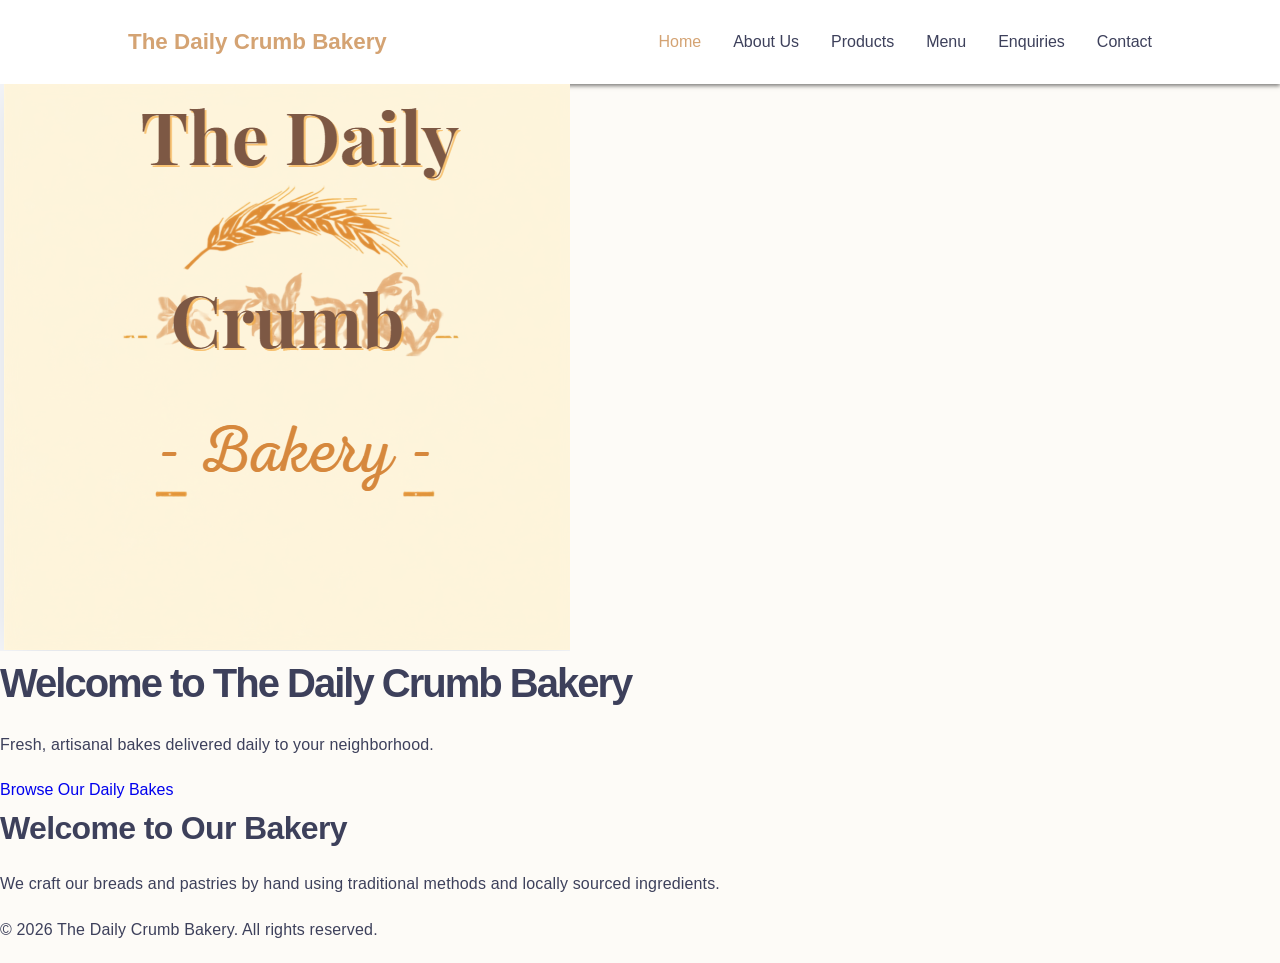
<file: index.html>
<!DOCTYPE html>
<html lang="en">
<head>
    <link rel="stylesheet" href="css/styles.css">
    <meta charset="UTF-8">
    <meta name="viewport" content="width=device-width, initial-scale=1.0">
    <title>The Daily Crumb Bakery | Artisanal Bakes</title>
    <meta name="description" content="Welcome to The Daily Crumb Bakery. We craft our breads and pastries by hand using traditional 36-hour slow fermentation sourdough loaves fresh every morning.">
    <meta name="keywords" content="Bakery Johannesburg, Artisanal Bakes, Freshly Baked Goods, Sourdough Bread, Pastries, Cakes, Muffins, Croissants, Local Bakery, Daily Bakes">
</head>
<body>

    <!--- Navigation Bar --->
    <nav class="navbar">
        <div class="nav-logo">The Daily Crumb Bakery</div>
        <ul class="nav-links">
            <li><a href="index.html" class="active">Home</a></li>
            <li><a href="about.html">About Us</a></li>
            <li><a href="products.html">Products</a></li>
            <li><a href="menu.html">Menu</a></li>
            <li><a href="enquiry.html">Enquiries</a></li>
            <li><a href="contact.html">Contact</a></li>
        </ul>
    </nav>


    <!-- Image Banner -->
    <div class="image-banner">
        <img src="images/logo.png" alt="The Daily Crumb Bakery">
    </div>

    <!--- Hero Section --->
    <header class="hero-section">
        <div class="hero-content">
        <h1>Welcome to The Daily Crumb Bakery</h1>
        <p>Fresh, artisanal bakes delivered daily to your neighborhood.</p>
        <a href="products.html" class="btn">Browse Our Daily Bakes</a>
        </div>
    </header>

    <!--- Main Content Area--->
    <main>
        <section class="main-content">
            <section class="welcome-intro">
                <h2>Welcome to Our Bakery</h2>
                <p>We craft our breads and pastries by hand using traditional methods and locally sourced ingredients.</p>
            </section>
        </section>
    </main>

    <!--- Footer --->
    <footer class="footer">
        <p>&copy; 2026 The Daily Crumb Bakery. All rights reserved.</p>
    </footer>

    <!--- JavaScript --->
    <script src="js/main.js"></script>

</body>
</html>
</file>
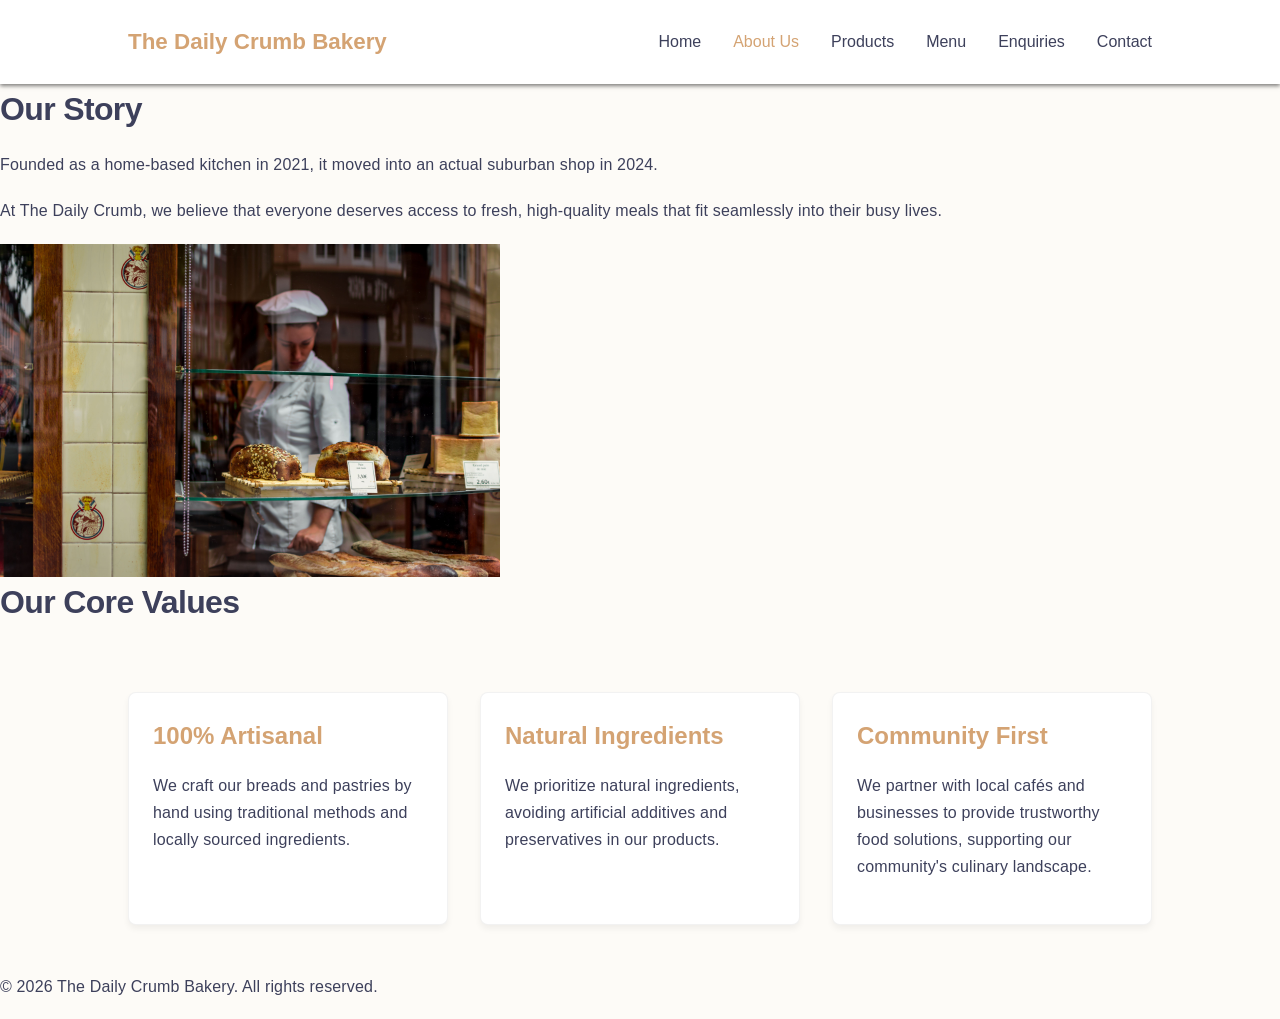
<file: about.html>
<!DOCTYPE html>
<html lang="en">
<head>
    <link rel="stylesheet" href="css/styles.css">
    <meta charset="UTF-8">
    <meta name="viewport" content="width=device-width, initial-scale=1.0">
    <title>About Us | The Daily Crumb Bakery</title>
    <meta name="description" content="Learn more about The Daily Crumb Bakery and our commitment to creating fresh, artisanal baked goods.">
    <meta name="keywords" content="Bakery history, unblended ingredients, artisanal baking values, local bakery team.">
</head>
<body>
    <!--- Navigation Bar --->
    <nav class="navbar">
        <div class="nav-logo">The Daily Crumb Bakery</div>
        <ul class="nav-links">
            <li><a href="index.html">Home</a></li>
            <li><a href="about.html" class="active">About Us</a></li>
            <li><a href="products.html">Products</a></li>
            <li><a href="menu.html">Menu</a></li>
            <li><a href="enquiry.html">Enquiries</a></li>
            <li><a href="contact.html">Contact</a></li>
        </ul>
    </nav>

    <!--- About Us Section --->
    <main class ="main-content">
        
        <!--- About Us Story and History --->
        <section class="about-story">
            <div class="about-text">
                <h2>Our Story</h2>
                <p>Founded as a home-based kitchen in 2021, it moved into an actual suburban shop in 2024. </p>
                <p>At The Daily Crumb, we believe that everyone deserves access to fresh, high-quality meals that fit seamlessly into their busy lives. </p>
            </div>
            <div class="about-image">
                <img src="images/BakersAtWork.jpg" alt="About Us" width="500" height="300">
            </div>
        </section>

        <!--- About Us Mission and Values --->
        <section class="about-values">
            <h2>Our Core Values</h2>
            <div class="values-grid">
                <div class="value-card">
                    <h3>100% Artisanal</h3>
                    <p>We craft our breads and pastries by hand using traditional methods and locally sourced ingredients.</p>
                </div>
                <div class="value-card">
                    <h3>Natural Ingredients</h3>
                    <p>We prioritize natural ingredients, avoiding artificial additives and preservatives in our products.</p>
                </div>
                <div class="value-card">
                    <h3>Community First</h3>
                    <p>We partner with local cafés and businesses to provide trustworthy food solutions, supporting our community's culinary landscape.</p>
                </div>
            </div>
        </section>
    </main>

    <!--- Footer --->
    <footer class="footer">
        <p>&copy; 2026 The Daily Crumb Bakery. All rights reserved.</p>
    </footer>

    <!--- JavaScript --->
    <script src="js/main.js"></script>
</body>
</file>
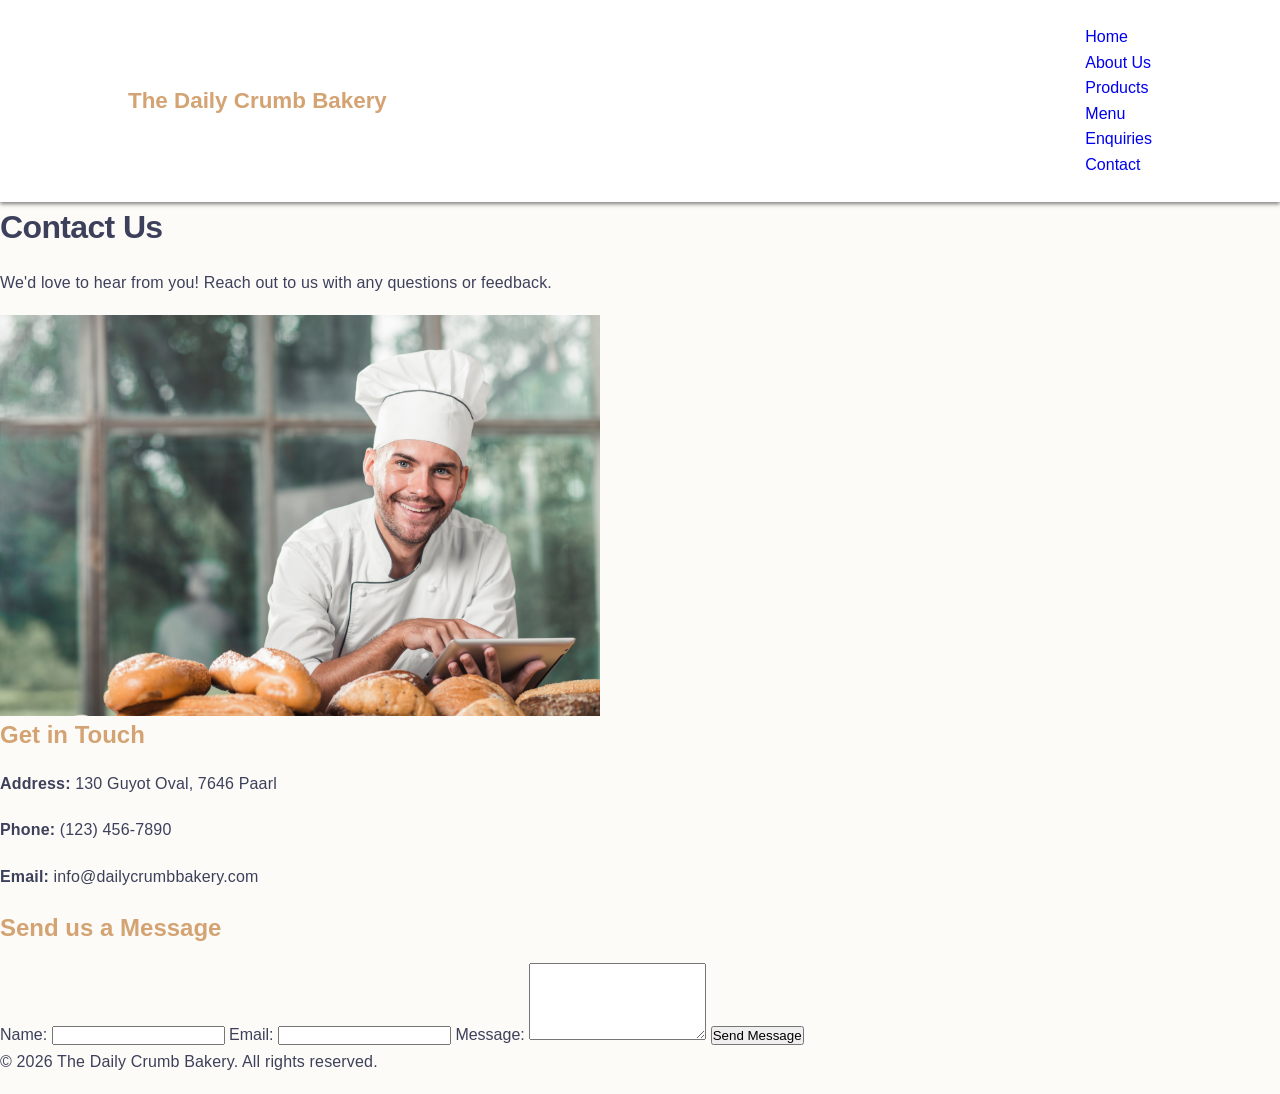
<file: contact.html>
<!DOCTYPE html>
<html lang="en">
<head>
    <link rel="stylesheet" href="css/styles.css">
    <meta charset="UTF-8">
    <meta name="viewport" content="width=device-width, initial-scale=1.0">
    <title>Contact | The Daily Crumb Bakery</title>
    <meta name="description" content="Get in touch with The Daily Crumb Bakery. Contact us for inquiries, feedback, or to learn more about our artisanal baked goods.">
    <meta name="keywords" content="Bakery contact, Customer inquiries, Feedback, Artisanal baked goods, Bakery support, Contact information">
</head>
<body>
    <!--- Navigation Bar --->
    <nav class="navbar">
        <div class="nav-logo">The Daily Crumb Bakery</div>
        <ul>
            <li><a href="index.html">Home</a></li>
            <li><a href="about.html">About Us</a></li>
            <li><a href="products.html">Products</a></li>
            <li><a href="menu.html">Menu</a></li>
            <li><a href="enquiry.html">Enquiries</a></li>
            <li><a href="contact.html" class="active">Contact</a></li>
        </ul>
    </nav>

    <!-- Main Contact Content -->
    <main class="main-content">
        <section class="contact-intro">
            <h2>Contact Us</h2>
            <p>We'd love to hear from you! Reach out to us with any questions or feedback.</p>
        </section>

        <!-- Contact Image -->
        <section class="contact-image">
            <img src="images/smiling.jpg" alt="Contact Us" width="600" height="400">
        </section>

        <!-- Contact Information -->
        <section class="contact-info">
            <h3>Get in Touch</h3>
            <p><strong>Address:</strong> 130 Guyot Oval, 7646 Paarl</p>
            <p><strong>Phone:</strong> (123) 456-7890</p>
            <p><strong>Email:</strong> info@dailycrumbbakery.com</p>
        </section>

        <!-- Contact Form -->
        <section class="contact-form">
            <h3>Send us a Message</h3>
            <form action="#" method="post">
                <label for="name">Name:</label>
                <input type="text" id="name" name="name" required>

                <label for="email">Email:</label>
                <input type="email" id="email" name="email" required>

                <label for="message">Message:</label>
                <textarea id="message" name="message" rows="5" required></textarea>

                <button type "submit">Send Message</button>
            </form>
        </section>

    </main>

    <!--- Footer --->
    <footer class "footer">
        <p>&copy; 2026 The Daily Crumb Bakery. All rights reserved.</p>
    </footer>

    <!--- JavaScript --->
    <script src="js/main.js"></script>
</body>
</file>
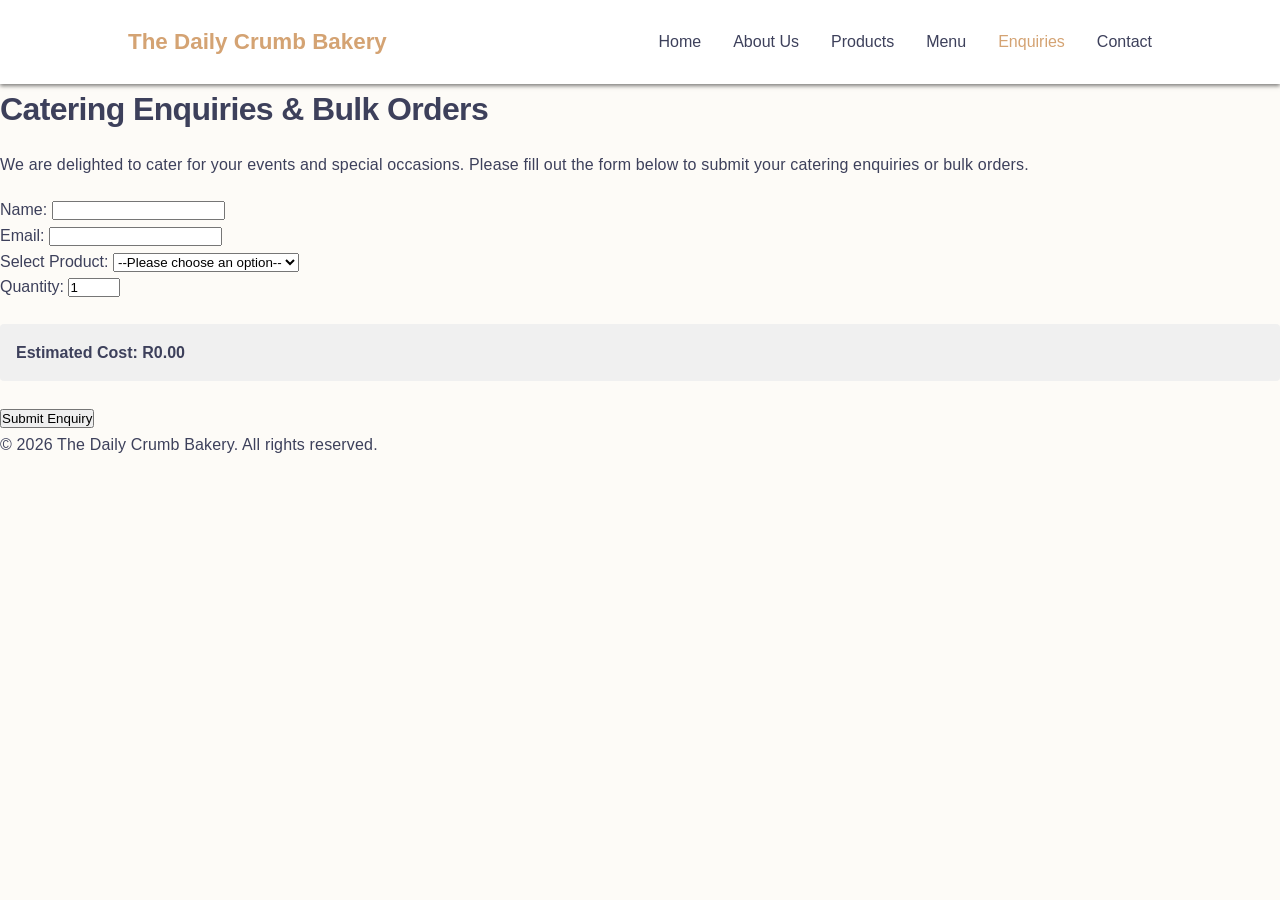
<file: enquiry.html>
<!DOCTYPE html>
<html lang="en">
<head>
    <meta charset="UTF-8">
    <meta name="viewport" content="width=device-width, initial-scale=1.0">
    <title>Catering Enquiries & Bulk Orders | The Daily Crumb Bakery</title>
    <meta name="description" content="Submit your catering enquiries and bulk orders to The Daily Crumb Bakery. We offer a variety of baked goods for events, parties, and special occasions.">
    <meta name="keywords" content="Catering enquiries, Bulk orders, Bakery catering, Event catering, Party orders, Special occasion baked goods, Custom bakery orders">
    <link rel="stylesheet" href="css/styles.css">
</head>
<body>

    <!--- Navigation Bar --->
    <nav class="navbar">
        <div class="nav-logo">The Daily Crumb Bakery</div>
        <ul class="nav-links">
            <li><a href="index.html">Home</a></li>
            <li><a href="about.html">About Us</a></li>
            <li><a href="products.html">Products</a></li>
            <li><a href="menu.html">Menu</a></li>
            <li><a href="enquiry.html" class="active">Enquiries</a></li>
            <li><a href="contact.html">Contact</a></li>
        </ul>
    </nav>

    <!-- Main Enquiry Content -->
    <main class="main-content">
        <section class="enquiry-intro">
            <h2>Catering Enquiries & Bulk Orders</h2>
            <p>We are delighted to cater for your events and special occasions. Please fill out the form below to submit your catering enquiries or bulk orders.</p>
        </section>

        <!-- Enquiry Form -->
         <section class="feedback-form-section">
            <form id="enquiryForm" class="contact-form">

                <div class="form-group">
                    <label for="name">Name:</label>
                    <input type="text" id="name" name="name" required minlength="3" maxlength="100">
                </div>

                <div class="form-group">
                    <label for="email">Email:</label>
                    <input type="email" id="email" name="email" required>
                </div>

                <div class="form-group">
                    <label for="productSelect">Select Product:</label>
                    <select id="productSelect" name="productSelect" required>
                        <option value="">--Please choose an option--</option>
                        <option value="chocolateCake">Chocolate Cake</option>
                        <option value="blueberryMuffins">Blueberry Muffins</option>
                        <option value="sourdoughBread">Sourdough Bread</option>
                        <option value="croissants">Croissants</option>
                        <option value="customOrder">Custom Order</option>
                    </select>
                </div>

                <div class="form-group">
                    <label for="quantityInput">Quantity:</label>
                    <input type="number" id="quantityInput" value="1" min="1" max="100" required>
                </div>

                <div id="costCalculationBox" style="margin: 1.5rem 0; padding: 1rem; background-color: #f0f0f0; border-radius: 4px; font-weight: bold; color: #3d405b;">
                    Estimated Cost: R0.00
                </div>

                <button type="submit" class="submit-button">Submit Enquiry</button>
            </form>

            <div id="enquirySuccessMessage" style="display: none; color: green; margin-top: 1rem; font-weight: bold;"></div>
        </section>
    </main>

    <!--- Footer --->
    <footer class="footer">
        <p>&copy; 2026 The Daily Crumb Bakery. All rights reserved.</p>
    </footer>

    <!--- JavaScript --->
    <script src="js/main.js"></script>
</body>
</html>
</file>
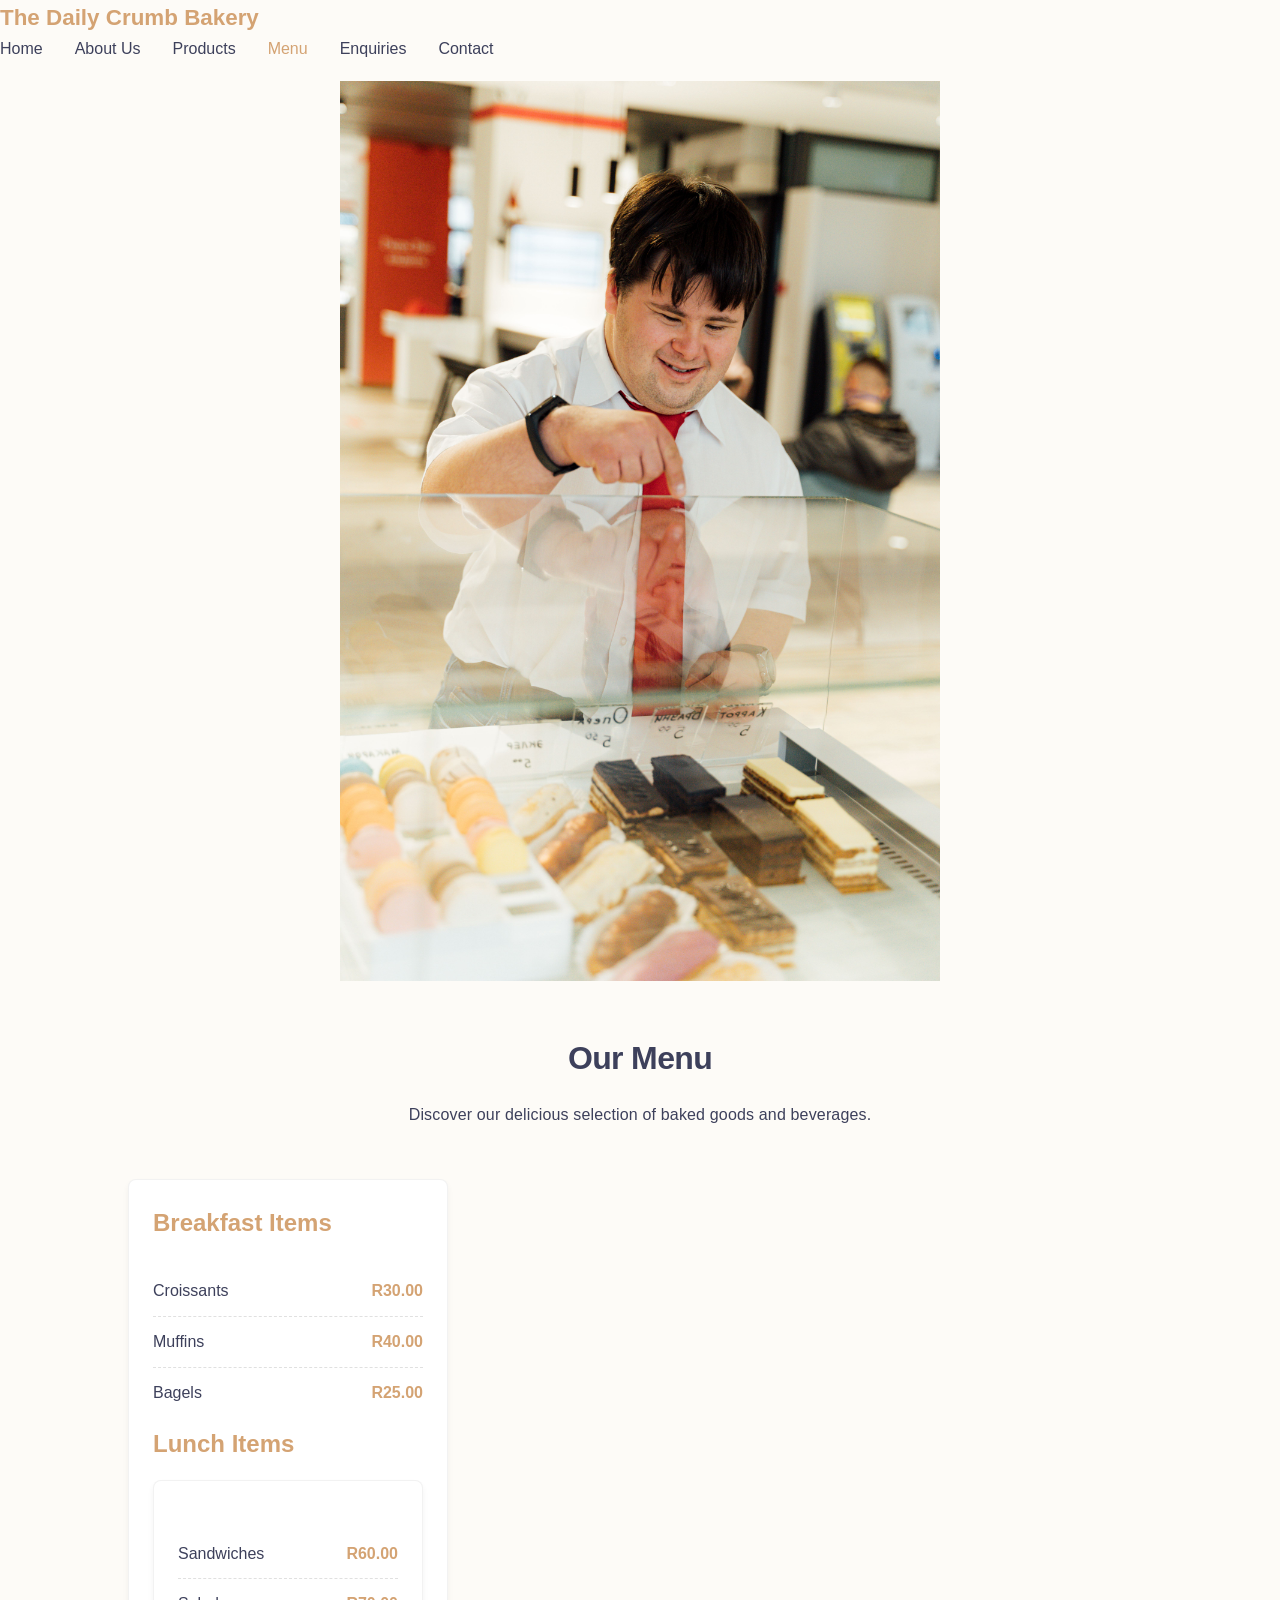
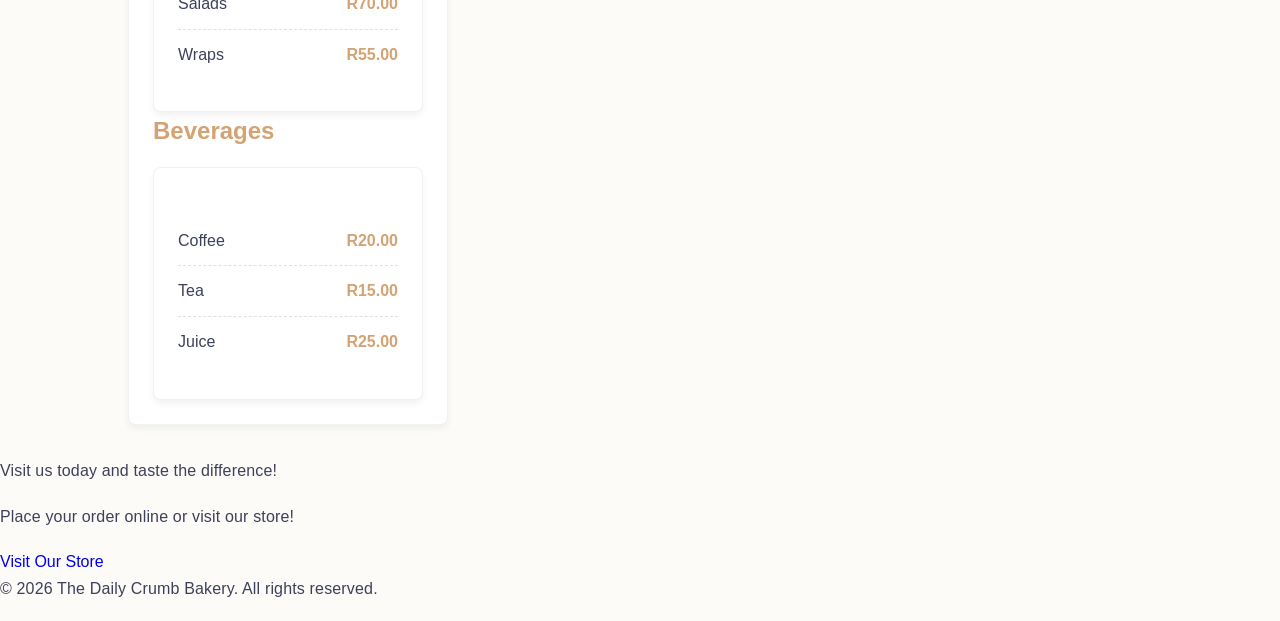
<file: menu.html>
<!DOCTYPE html>
<html lang="en">
<head>
    <link rel="stylesheet" href="css/styles.css">
    <meta charset="UTF-8">
    <meta name="viewport" content="width=device-width, initial-scale=1.0">
    <title>Menu | The Daily Crumb Bakery</title>
    <meta name="description" content="Explore our menu of freshly baked goods, including breakfast items, lunch options, and beverages.">
    <meta name="keywords" content="Bakery menu, Breakfast items, Lunch options,
</head>
<body>
    
    <!--- Navigation Bar --->
    <nav class="navbar">
        <div class="nav-logo">The Daily Crumb Bakery</div>
        <ul class="nav-links">
            <li><a href="index.html">Home</a></li>
            <li><a href="about.html">About Us</a></li>
            <li><a href="products.html">Products</a></li>
            <li><a href="menu.html" class="active">Menu</a></li>
            <li><a href="enquiry.html">Enquiries</a></li>
            <li><a href="contact.html">Contact</a></li>
        </ul>
    </nav>

    <!--- Menu Image --->
    <section class="menu-image">
        <img src="images/menu.jpg" alt="Our Menu" width="600" height="400">
    </section>

    <!-- Main Menu Content -->
    <main class="main-content">
        <section class="menu-intro">
            <h2>Our Menu</h2>
            <p>Discover our delicious selection of baked goods and beverages.</p>
        </section>

        <!--- Menu Items --->
        <section class="menu-categories">
            <div class="menu-card">
            <h3>Breakfast Items</h3>
            <ul class ="menu-list">
                <li class="menu-item">
                    <span class="item-name">Croissants</span>
                    <span class="item-price">R30.00</span>
                </li>
                <li class="menu-item">
                    <span class="item-name">Muffins</span>
                    <span class="item-price">R40.00</span>
                </li>
                <li class="menu-item">
                    <span class="item-name">Bagels</span>
                    <span class="item-price">R25.00</span>
                </li>
            </ul>

            <h3>Lunch Items</h3>
            <div class="menu-card">
            <ul class="menu-list">
                <li class="menu-item">
                    <span class="item-name">Sandwiches</span>
                    <span class="item-price">R60.00</span>
                </li>
                <li class="menu-item">
                    <span class="item-name">Salads</span>
                    <span class="item-price">R70.00</span>
                </li>
                <li class="menu-item">
                    <span class="item-name">Wraps</span>
                    <span class="item-price">R55.00</span>
                </li>
            </ul>
            </div>

            <h3>Beverages</h3>
            <div class="menu-card">
            <ul class="menu-list">
                <li class="menu-item">
                    <span class="item-name">Coffee</span>
                    <span class="item-price">R20.00</span>
                </li>
                <li class="menu-item">
                    <span class="item-name">Tea</span>
                    <span class="item-price">R15.00</span>
                </li>
                <li class="menu-item">
                    <span class="item-name">Juice</span>
                    <span class="item-price">R25.00</span>
                </li>
            </ul>
        </div>
        </section>
        </section>

        <!-- Call to Action -->
        <section class="call-to-action">
            <p>Visit us today and taste the difference!</p>
            <p>Place your order online or visit our store!</p>
            <a href="contact.html" class="btn">Visit Our Store</a>
        </section>

    </main>

    <!--- Footer --->
    <footer class="footer">
        <p>&copy; 2026 The Daily Crumb Bakery. All rights reserved.</p>
    </footer>

    <!--- JavaScript --->
    <script src="js/main.js"></script>

</body>
</html>
</file>
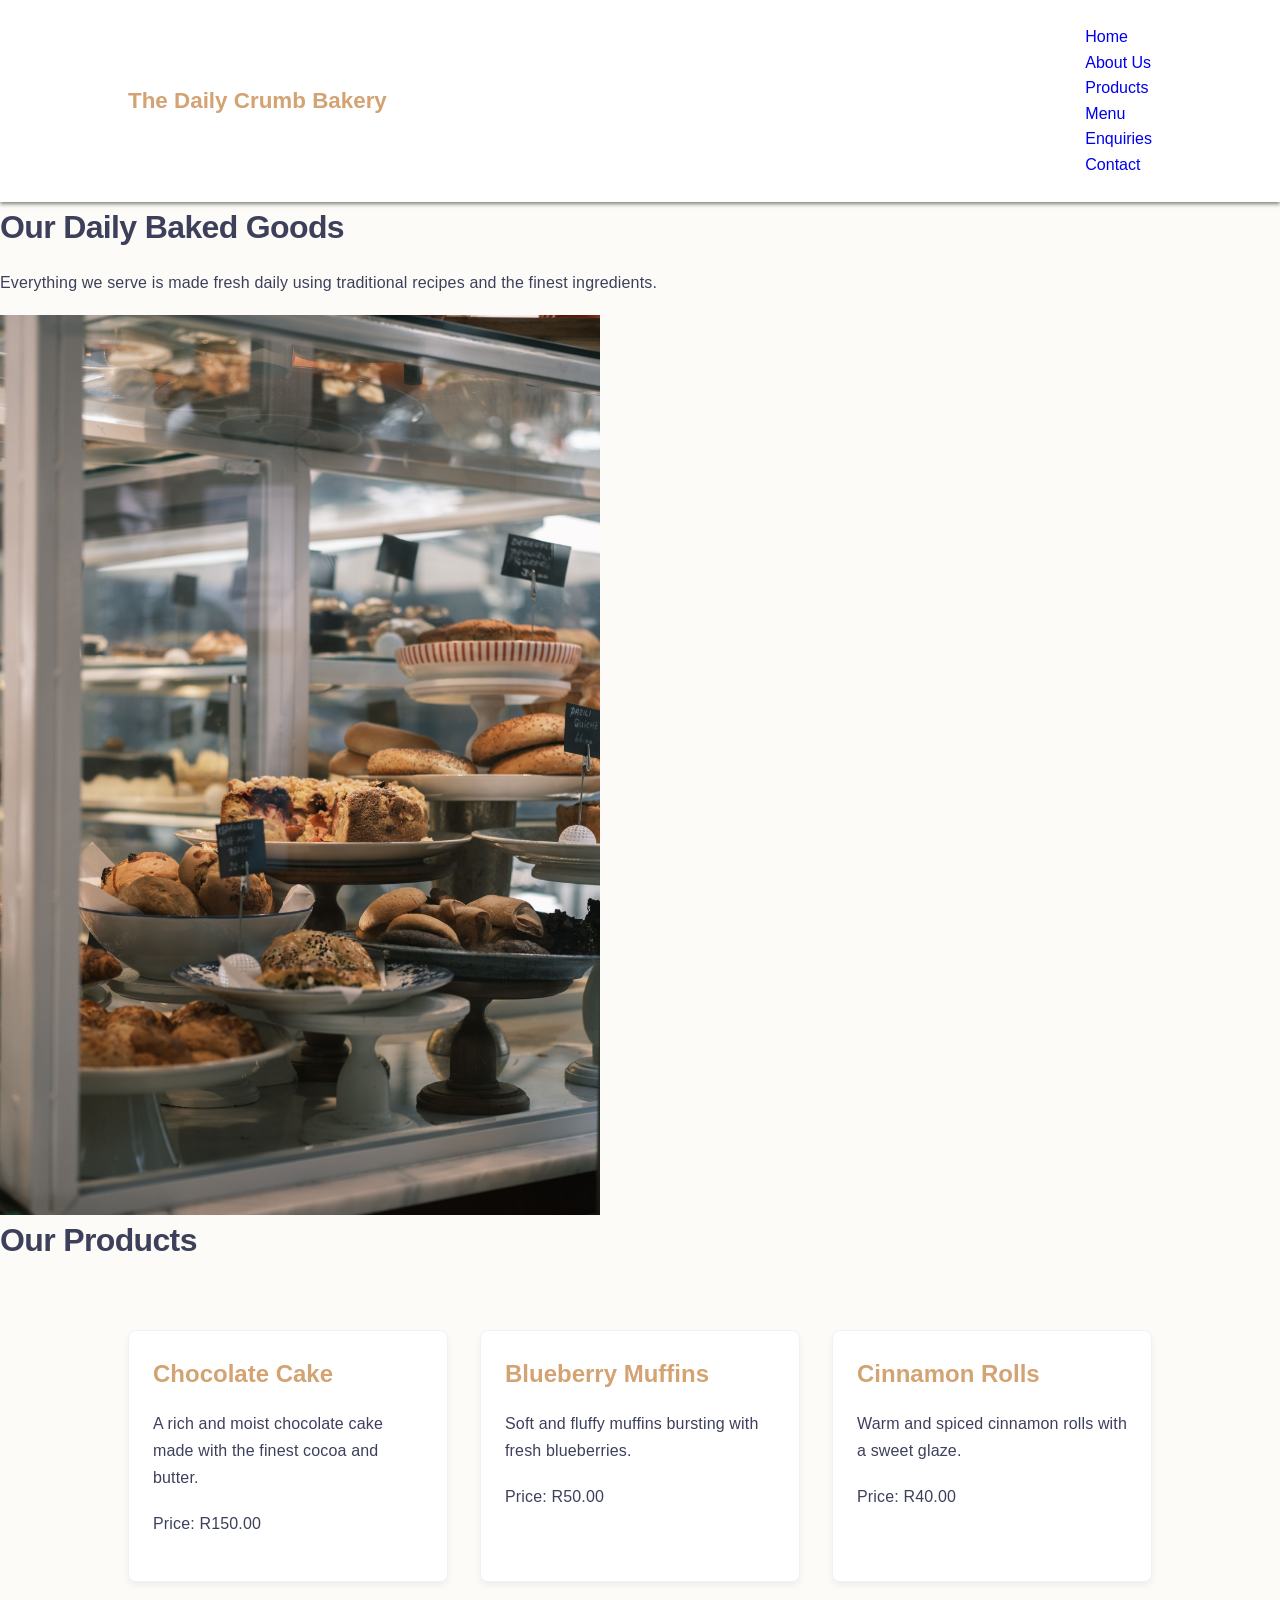
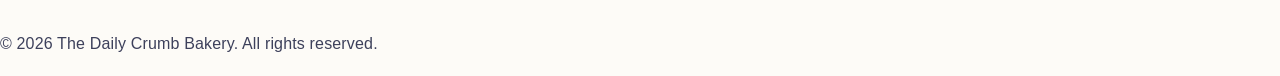
<file: products.html>
<!DOCTYPE html>
<html lang="en">
<head>
    <link rel="stylesheet" href="css/styles.css">
    <meta charset="UTF-8">
    <meta name="viewport" content="width=device-width, initial-scale=1.0">
    <title>Products | The Daily Crumb Bakery</title>
    <meta name="description" content="Explore our range of freshly baked products, including artisanal breads, pastries, cakes, and more.">
    <meta name="keywords" content="Buy baked goods online, Freshly baked products, Artisanal bakery, Sourdough bread, Pastries, Cakes, Muffins, Croissants, Local bakery products">
</head>
<body>
    <!--- Navigation Bar --->
    <nav class="navbar">
        <div class="nav-logo">The Daily Crumb Bakery</div>
        <ul>
            <li><a href="index.html">Home</a></li>
            <li><a href="about.html">About Us</a></li>
            <li><a href="products.html" class="active">Products</a></li>
            <li><a href="menu.html">Menu</a></li>
            <li><a href="enquiry.html">Enquiries</a></li>
            <li><a href="contact.html">Contact</a></li>
        </ul>
    </nav>

    <!-- Main Products Content -->
    <main class="main-content">
        <section class="products-intro">
            <h2>Our Daily Baked Goods</h2>
            <p>Everything we serve is made fresh daily using traditional recipes and the finest ingredients.</p>
        </section>

    <!-- Image Section -->
    <section class="products-image">
        <img src="images/bakedgoods.jpg" alt="Baked Goods" width="600" height="400">
    </section>

    <!--- Products Grid Area --->
    <main class="main-content">
        <section class="products">
            <h2>Our Products</h2>
            <div class="products-grid">
                <!-- Product item 1 -->
                <article class="product-card">
                    <div class="product-item">
                        <h3>Chocolate Cake</h3>
                        <p>A rich and moist chocolate cake made with the finest cocoa and butter.</p>
                        <p>Price: R150.00</p>
                    </div>
                </article>
                <!-- Product item 2 -->
                <article class="product-card">
                    <div class="product-item">
                        <h3>Blueberry Muffins</h3>
                        <p>Soft and fluffy muffins bursting with fresh blueberries.</p>
                        <p>Price: R50.00</p>
                    </div>
                </article>
                <!-- Product item 3 -->
                <article class="product-card">
                    <div class="product-item">
                        <h3>Cinnamon Rolls</h3>
                        <p>Warm and spiced cinnamon rolls with a sweet glaze.</p>
                        <p>Price: R40.00</p>
                    </div>
                </article>
            

        </section>
    </main>

    <!--- Footer --->
    <footer class="footer">
        <p>&copy; 2026 The Daily Crumb Bakery. All rights reserved.</p>
    </footer>

    <!--- JavaScript --->
    <script src="js/main.js"></script>
</body>
</html>
</file>
<file: css/styles.css>
*, *::before, *::after {
    margin: 0;
    padding: 0;
    box-sizing: border-box;
}

html{
    scroll-behavior: smooth;
}

body{
    line-height: 1.6;
    -webkit-font-smoothing: antialiased;
}

img{
    max-width: 100%;
    height: auto;
    display: block;
}

ul, ol{
    list-style: none;
}

a{
    text-decoration: none;
}

:root{
    --primary-color: #d4a373;
    --secondary-color: #f4f1de;
    --dark-color: #3d405b;
    --light-color: #fdfbf7;
    --accent-color: #e07a5f;

    --font-main: 'Aptos', 'Segoe UI', Roboto, Helvetica, Arial, sans-serif;
    --base-font-size: 16px;
}

body{
    font-family: var(--font-main);
    font-size: var(--base-font-size);
    color: var(--dark-color);
    background-color: var(--light-color);
}

h1{ font-size: 2.5rem; font-weight: 700; letter-spacing: -0.05em; color: var(--dark-color); margin-bottom: 1rem; }
h2{ font-size: 2rem; font-weight: 600; letter-spacing: -0.02em; color: var(--dark-color); margin-bottom: 1rem; }
h3{ font-size: 1.5rem; font-weight: 600; color: var(--primary-color); margin-bottom: 1rem; }
p{ font-size: 1rem; line-height: 1.7; letter-spacing: 0.01em; margin-bottom: 1.2rem; }

.hero-btn, .submit-btn, .menu-btn{
    display: inline-block;
    background-color: var(--primary-color);
    color: #ffffff;
    padding: 0.75rem 1.5rem;
    font-weight: 600;
    border: 2px solid transparent;
    border-radius: 4px;
    box-shadow: 0 4px 6px rgba(0, 0, 0, 0.1);
    transition: all 0.3s ease;
    cursor: pointer;
}

.hero-btn:hover, .submit-btn:hover, .menu-btn:hover{
    background-color: var(--accent-color);
    box-shadow: 0 6px 12px rgba(0, 0, 0, 0.15);
    transform: translateY(-2px);
}

.hero-btn:active, .submit-btn:active, .menu-btn:active{
    transform: translateY(0);
    box-shadow: 0 2px 4px rgba(0, 0, 0, 0.1);
}

input:focus, textarea:focus{
    outline: none;
    border-color: var(--primary-color);
    box-shadow: 0 0 0 3px rgba(212, 163, 115, 0.3);    
}

.navbar{
    display: flex !important;
    justify-content: space-between !important;
    align-items: center !important;
    padding: 1.5rem 10% !important;
    background-color: #ffffff !important;
    box-shadow: 0 2px 4px rgba(0, 0, 0, 0.5) !important;
    width: 100%;
}

.nav-logo{
    font-size: 1.4rem;
    font-weight: 700;
    color: var(--primary-color);
}

.nav-links{
    display: flex !important;
    gap: 2rem !important;
    list-style: none;
}

.nav-links a{
    text-decoration: none;
    color: var(--dark-color);
    font-weight: 500;
    transition: color 0.3s ease;
}

.nav-links a:hover, .nav-links a.active{
    color: var(--primary-color);
}

.products-grid, .locations-grid, .values-grid{
    display: grid;
    grid-template-columns: repeat(3, 1fr);
    gap: 2rem;
    padding: 3rem 10%;
}

.product-card, .location-card, .value-card{
    background-color: #ffffff;
    padding: 1.5rem;
    border: 1px solid rgba(0, 0, 0, 0.05);
    border-radius: 8px;
    box-shadow: 0 4px 6px rgba(0, 0, 0, 0.05);
    border-radius: 8px;
    box-shadow: rgba(0, 0, 0, 0.02);
}

.menu-image{
    display: flex;
    justify-content: center;
    margin: 20px 0;
}

.menu-intro{
    text-align: center;
    padding: 2rem 10% 0 10%;
}

.menu-categories{
    display: grid !important;
    grid-template-columns: repeat(3, 1fr);
    gap: 2rem;
    padding: 2rem 10%;
}

.menu-categories > section, .menu-categories > div{
    background-color: #ffffff;
    padding: 1.5rem;
    border: 1px solid rgba(0, 0, 0, 0.05);
    border-radius: 8px;
    box-shadow: 0 4px 6px rgba(0, 0, 0, 0.05);
}

.menu-card{
    background-color: #ffffff;
    padding: 1.5rem;
    border: 1px solid rgba(0, 0, 0, 0.05);
    border-radius: 8px;
    box-shadow: 0 4px 6px rgba(0, 0, 0, 0.05);
}

.menu-list{
    padding: 0.5rem 0;
    margin-top: 1rem;
}

.menu-list li{
    display: flex;
    justify-content: space-between;
    align-items: center;
    padding: 0.75rem 0;
    border-bottom: 1px dashed #e0e0e0;
}

.menu-list li:last-child{
    border-bottom: none;
}

.item-name{
    font-weight: 500;
    color: var(--dark-color);
}

.item-price{
    font-weight: 700;
    color: var(--primary-color);
}
    

@media (max-width: 992px){
    body{ font-size: 0.95rem;}
    .navbar{ padding: 1.2rem 5%;}

    .products-grid, .locations-grid, .values-grid{
        grid-template-columns: repeat(2, 1fr);
        padding: 2rem 5%;
    }
}

@media (max-width: 576px){
    .navbar{
        flex-direction: column;
        gap: 1rem;
    }

    .nav-links{
        flex-direction: column;
        align-items: center;
        gap: 1rem;
        width: 100%;
    }

    .products-grid, .locations-grid, .values-grid{
        grid-template-columns: 1fr;
        padding: 1.5rem 5%;
    }

    h1{ font-size: 2rem;}
    h2{ font-size: 1.6rem;}
}
</file>
